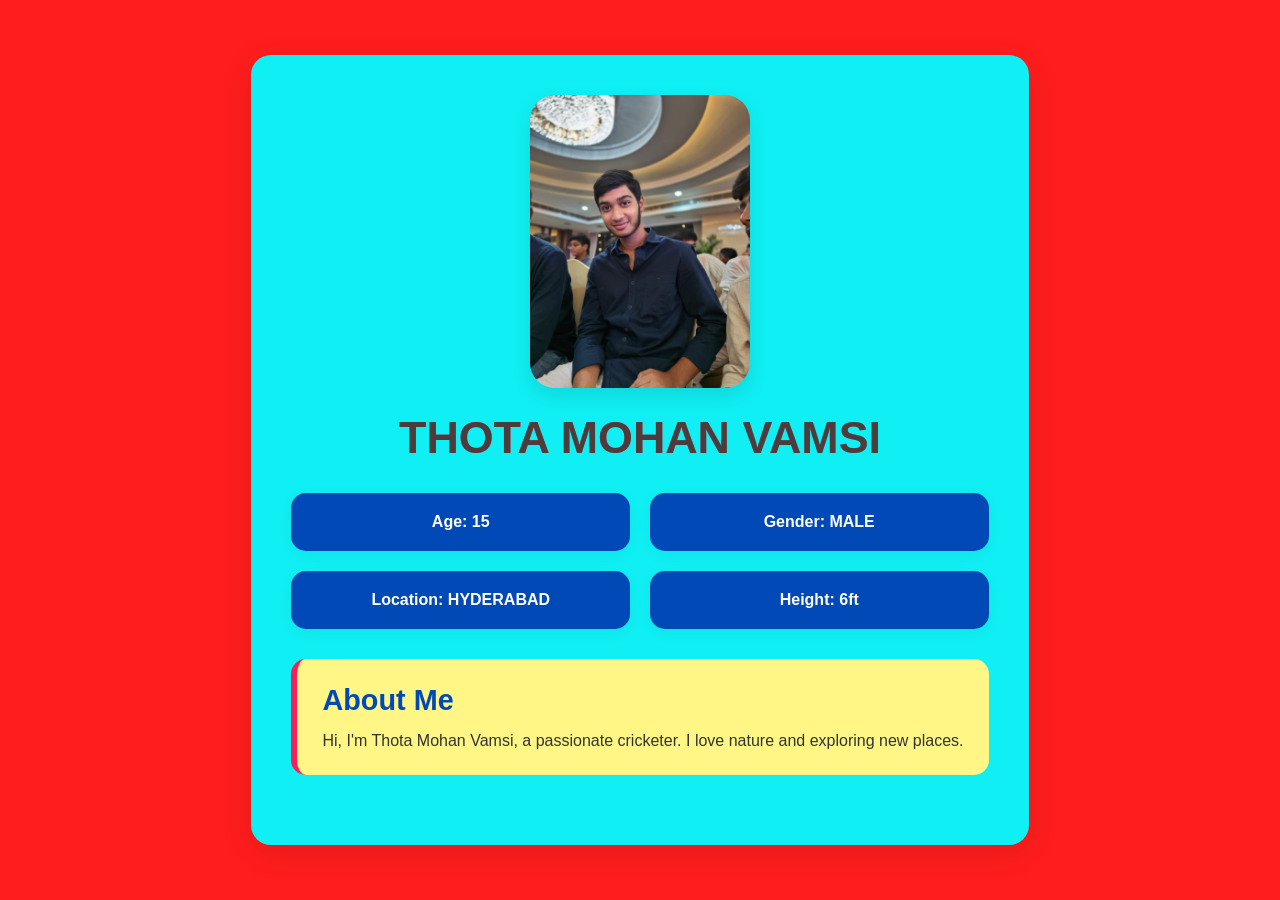
<file: srikarthik-1.github.io/index.html>
<!DOCTYPE html>
<html lang="en">
<head>
    <meta charset="UTF-8">
    <meta name="viewport" content="width=device-width, initial-scale=1.0">
    <title>My Profile</title>
    <link rel="stylesheet" href="COLOUR.CSS">
</head>
<body>
    <div class="profile-container">
        <!-- Profile Header Section -->
        <div class="profile-header">
            <img src="IMG-20250512-WA0003[1].jpg" alt="THOTA VAMSI" class="profile-photo">
            <h1 class="rainbow-text">THOTA MOHAN VAMSI</h1>
        </div>

        <!-- Personal Details Section -->
        <div class="details-section">
            <div class="detail-box red-bg">
                <span>Age: 15</span>
            </div>
            <div class="detail-box orange-bg">
                <span>Gender: MALE</span>
            </div>
            <div class="detail-box yellow-bg">
                <span>Location: HYDERABAD</span>
            </div>
            <div class="detail-box red-bg">
                <span>Height: 6ft</span>
            </div>
        </div>

        <!-- About Me Section -->
        <div class="about-section">
            <h2 class="section-title">About Me</h2>
            <p>Hi, I'm Thota Mohan Vamsi, a passionate cricketer. I love nature and exploring new places.</p>
        </div>
    </div>
</body>
</html>
</file>
<file: srikarthik-1.github.io/COLOUR.CSS>
/* Reset and Base Styles */
* {
    margin: 0;
    padding: 0;
    box-sizing: border-box;
}

body {
    font-family: 'Poppins', 'Segoe UI', Tahoma, Geneva, Verdana, sans-serif;
      background-color: rgba(255, 0, 0, 0.885);
    min-height: 100vh;
    display: flex;
    align-items: center;
    justify-content: center;
    padding: 20px;
    color: #333;

}

/* Profile Container */
.profile-container {
    max-width: 900px;
    background: rgba(4, 251, 255, 0.95);
    backdrop-filter: blur(15px);
    border-radius: 20px;
    padding: 40px;
    box-shadow: 0 8px 32px rgba(0, 0, 0, 0.1);
    text-align: center;
    animation: fadeIn 0.8s ease-in-out;
}

/* Profile Photo */
.profile-photo {
    width: 220px;
    height: auto;
    border-radius: 25px;
    object-fit: cover;
    border: 0;
    box-shadow: 0 8px 20px rgba(0, 0, 0, 0.1);
    margin-bottom: 20px;
}

/* Profile Name */
.rainbow-text {
    background: linear-gradient(45deg, #ff1d58, #f75990, #00DDFF);
    -webkit-background-clip: text;
    background-clip: text;
    color: rgb(77, 60, 60);
    font-size: 2.8em;
    font-weight: 700;
    margin-bottom: 15px;
}

/* Details Section */
.details-section {
    display: grid;
    grid-template-columns: repeat(auto-fit, minmax(220px, 1fr));
    gap: 20px;
    margin: 30px 0;
}

.detail-box {
    background: #0049B7;
    color: white;
    border-radius: 15px;
    padding: 20px;
    box-shadow: 0 4px 15px rgba(0, 0, 0, 0.05);
    font-weight: 600;
    transition: all 0.3s ease;
}

.detail-box:hover {
    background: #d52000d4;
    transform: translateY(-5px);
}

/* About Section */
.about-section {
    background: #fff685;
    padding: 25px;
    border-radius: 15px;
    border-left: 6px solid #ff1d58;
    margin: 30px 0;
    text-align: left;
}

.section-title {
    color: #0049B7;
    font-size: 1.8em;
    margin-bottom: 15px;
    font-weight: 700;
}

/* Social Links */
.social-links a {
    color: #0049B7;
    margin: 0 15px;
    font-size: 1.5em;
    text-decoration: none;
    transition: all 0.3s ease;
}

.social-links a:hover {
    color: #ff1d58;
    transform: scale(1.2);
}

/* Animations */
@keyframes fadeIn {
    from { opacity: 0; transform: translateY(20px); }
    to { opacity: 1; transform: translateY(0); }
}

/* Responsive */
@media (max-width: 768px) {
    .profile-container {
        padding: 20px;
    }

    .profile-photo {
        width: 150px;
        height: auto;
    }
}
</file>
